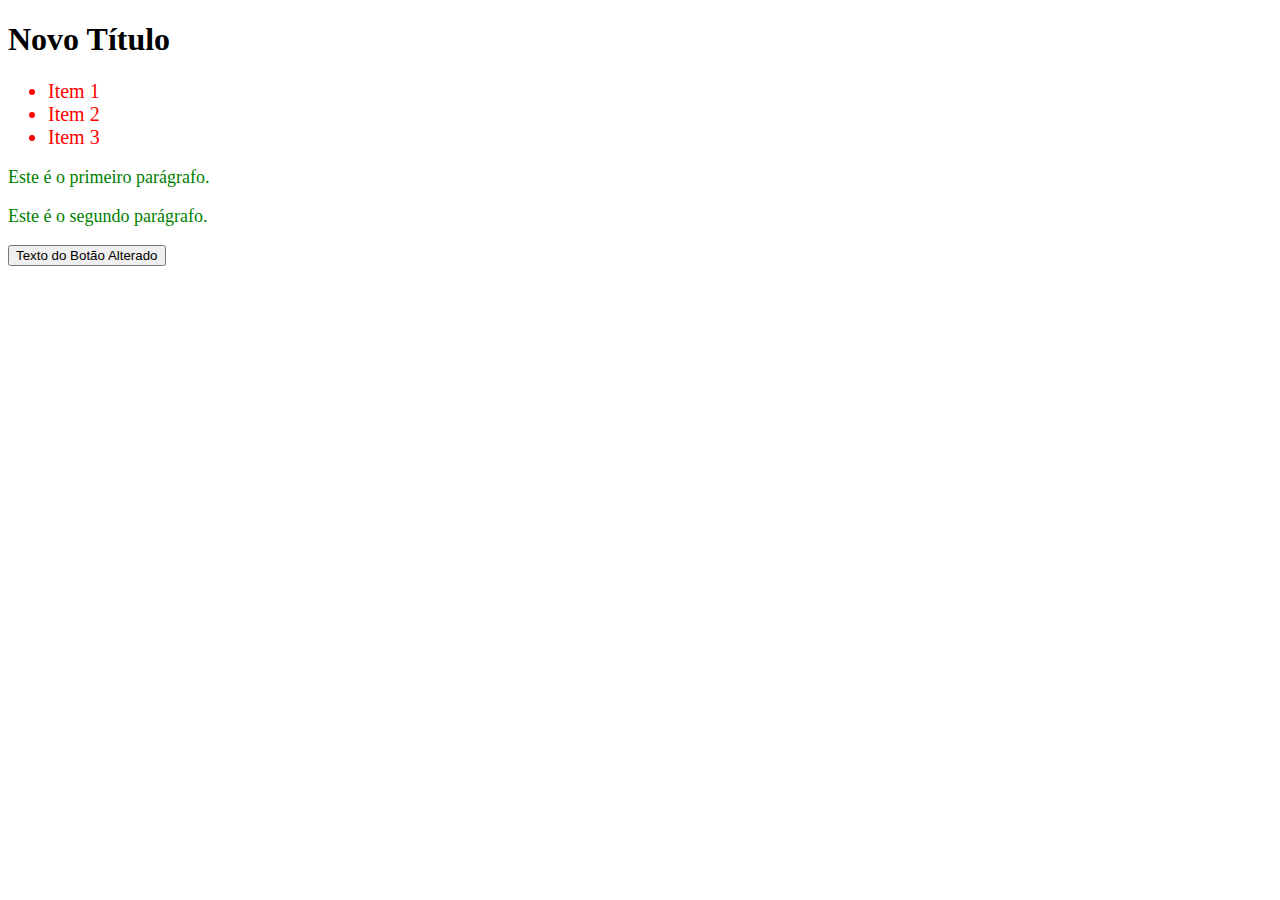
<file: exercicio/index.html>
<!DOCTYPE html>
<html lang="pt-br">
<head>
    <meta charset="UTF-8">
    <meta name="viewport" content="width=device-width, initial-scale=1.0">
    <title>Manipulação do DOM</title>
    <link rel="stylesheet" href="styles.css">
</head>
<body>

    <h1 id="titulo">Título original</h1>

    <ul id="lista">
        <li>Item 1</li>
        <li>Item 2</li>
        <li>Item 3</li>
    </ul>

    <p>Este é o primeiro parágrafo.</p>
    <p>Este é o segundo parágrafo.</p>

    <button id="meu-botao">Clique em mim</button>

    <!-- Script JS Externo -->
    <script src="index.js"></script>
    
</body>
</html>
</file>
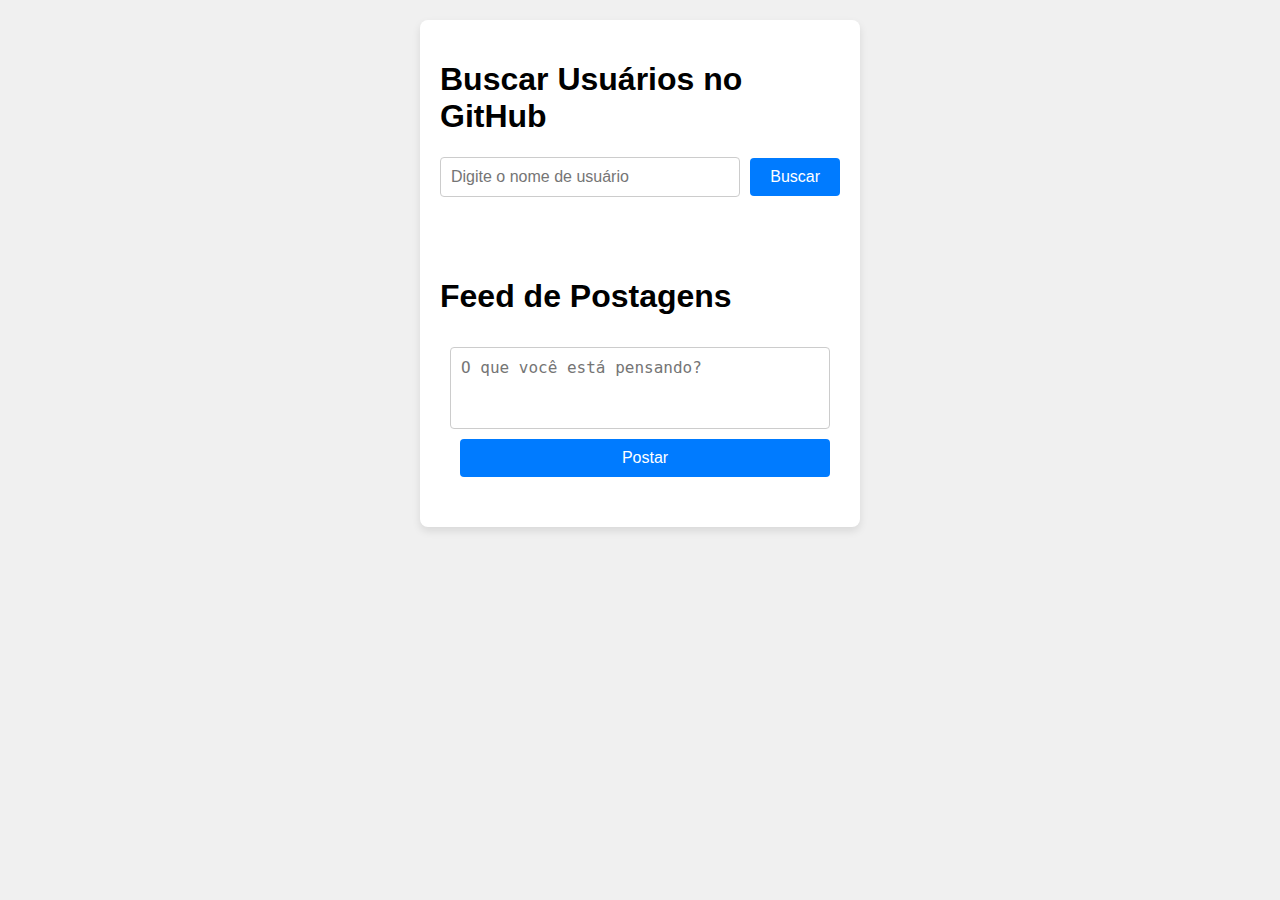
<file: exercicio_api/index.html>
<!DOCTYPE html>
<html lang="pt-BR">
<head>
  <meta charset="UTF-8">
  <meta name="viewport" content="width=device-width, initial-scale=1.0">
  <title>Busca no GitHub e Feed Social</title>
  <link rel="stylesheet" href="style.css">
</head>
<body>

  <!-- Contêiner principal -->
  <div class="container">

    <!-- Seção de busca de usuários do GitHub -->
    <section class="github-search">
      <h1>Buscar Usuários no GitHub</h1>
      <div class="search-box">
        <input type="text" id="searchUser" placeholder="Digite o nome de usuário">
        <button id="searchBtn">Buscar</button>
      </div>
      <ul id="userList"></ul>
    </section>

    <!-- Seção de feed social -->
    <section class="social-feed">
      <h1>Feed de Postagens</h1>
      <form id="postForm">
        <textarea id="postText" placeholder="O que você está pensando?"></textarea>
        <button type="submit">Postar</button>
      </form>
      <ul id="feedList"></ul>
    </section>

  </div>

  <script src="index.js"></script>
</body>
</html>
</file>
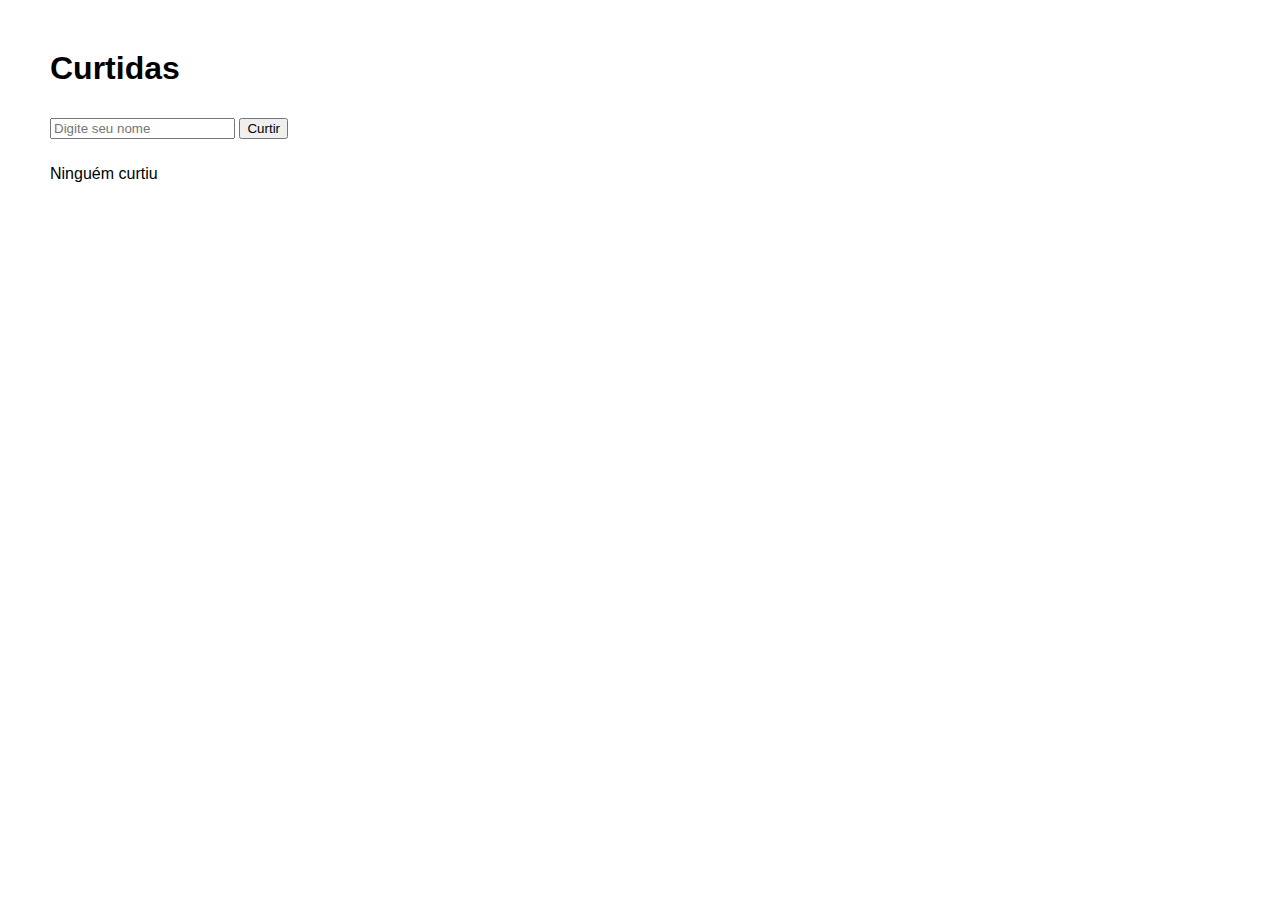
<file: exercicio_eventos/index.html>
<!DOCTYPE html>
<html lang="pt-BR">
<head>
  <meta charset="UTF-8">
  <meta name="viewport" content="width=device-width, initial-scale=1.0">
  <title>Página de Curtidas</title>
  <style>
    body {
      font-family: Arial, sans-serif;
      margin: 50px;
    }
    input, button {
      margin: 10px 0;
    }
  </style>
</head>
<body>
  <h1>Curtidas</h1>
  
  <!-- Campo de texto para o nome -->
  <input type="text" id="nome" placeholder="Digite seu nome">
  
  <!-- Botão para curtir -->
  <button onclick="curtir()">Curtir</button>
  
  <!-- Parágrafo que mostrará as curtidas -->
  <p id="curtidas">Ninguém curtiu</p>

  <!-- Importando o arquivo JavaScript -->
  <script src="script.js"></script>
</body>
</html>
</file>
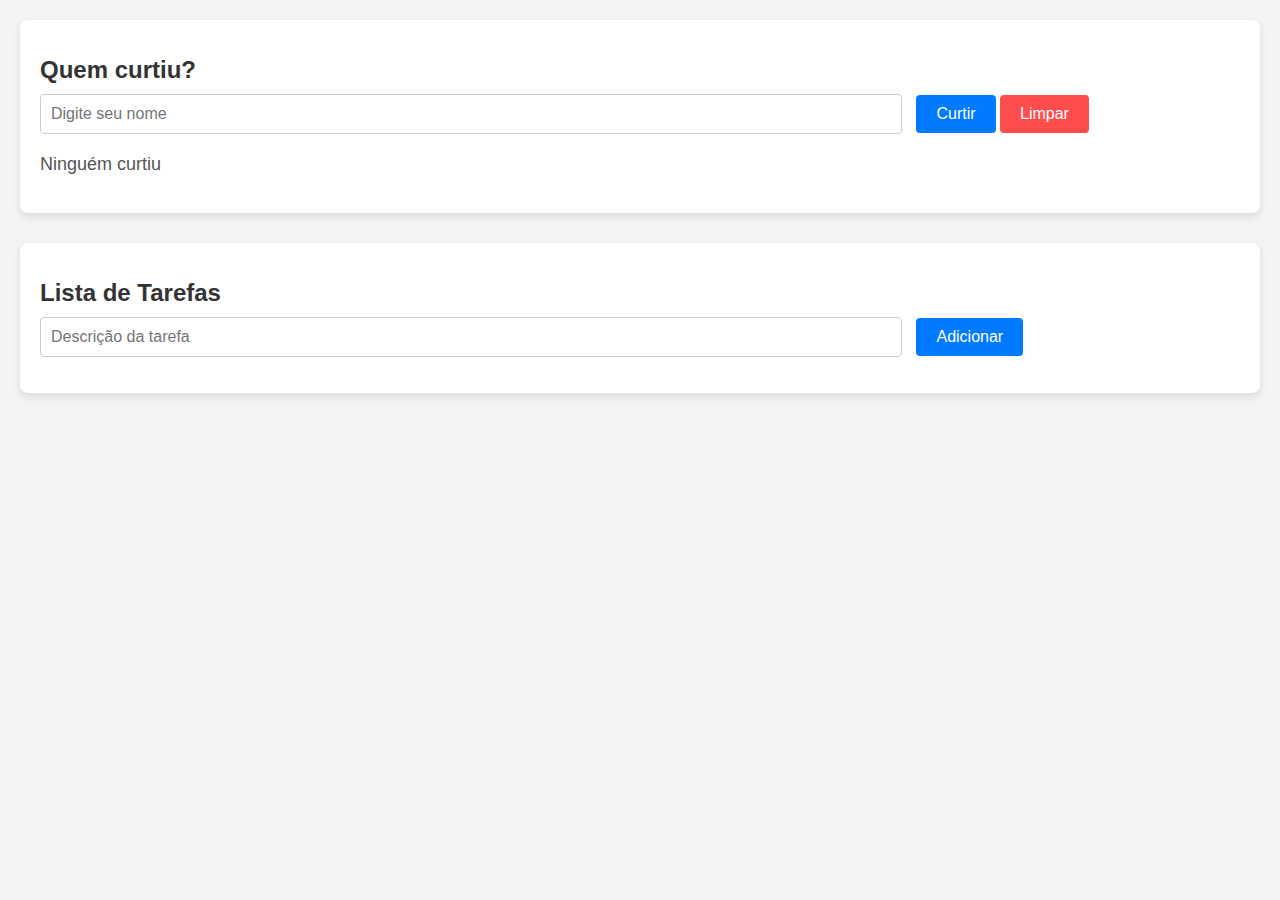
<file: exercicio_manipulacao_de_dados/index.html>
<!DOCTYPE html>
<html lang="pt-BR">
<head>
  <meta charset="UTF-8">
  <meta name="viewport" content="width=device-width, initial-scale=1.0">
  <title>Exercício: Curtidas e Tarefas</title>
  <link rel="stylesheet" href="styles.css">
</head>
<body>
  <section class="curtidas-section">
    <h1>Quem curtiu?</h1>
    <input type="text" id="nome" placeholder="Digite seu nome">
    <button id="curtirBtn">Curtir</button>
    <button id="limparBtn">Limpar</button>
    <p id="resultado">Ninguém curtiu</p>
  </section>

  <section class="tarefas-section">
    <h1>Lista de Tarefas</h1>
    <input type="text" id="descricaoTarefa" placeholder="Descrição da tarefa">
    <button id="adicionarTarefaBtn">Adicionar</button>
    <ul id="listaTarefas"></ul>
  </section>

  <script src="index.js"></script>
</body>
</html>
</file>
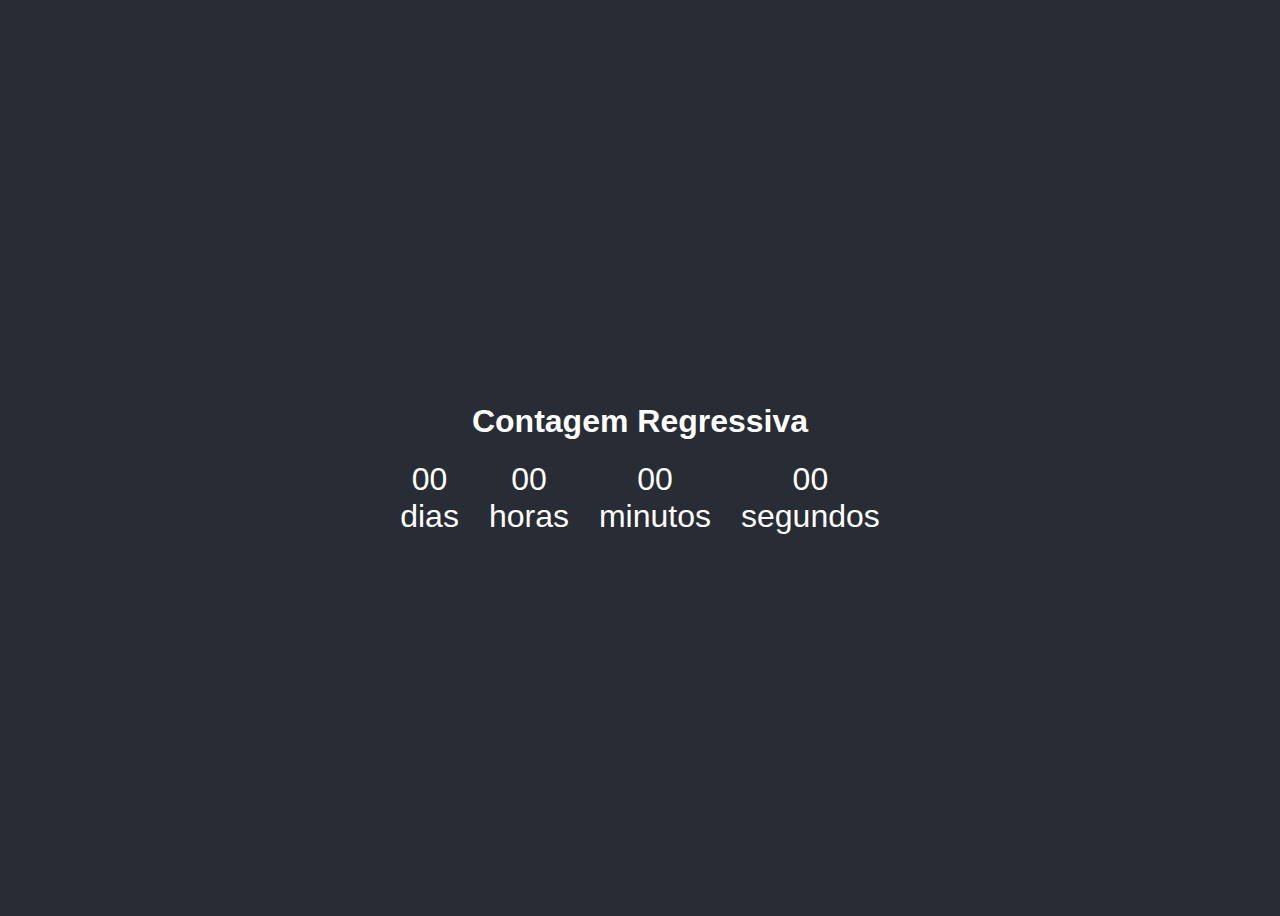
<file: exercicio_temporizador/index.html>
<!DOCTYPE html>
<html lang="pt-BR">
<head>
    <meta charset="UTF-8">
    <meta name="viewport" content="width=device-width, initial-scale=1.0">
    <link rel="stylesheet" href="styles.css">
    <title>Contagem Regressiva</title>
</head>
<body>
    <div class="container">
        <h1>Contagem Regressiva</h1>
        <div id="temporizador">
            <div class="tempo">
                <span id="dias">00</span>
                <div>dias</div>
            </div>
            <div class="tempo">
                <span id="horas">00</span>
                <div>horas</div>
            </div>
            <div class="tempo">
                <span id="minutos">00</span>
                <div>minutos</div>
            </div>
            <div class="tempo">
                <span id="segundos">00</span>
                <div>segundos</div>
            </div>
        </div>
    </div>
    <script src="./index.js"></script>
</body>
</html>
</file>
<file: exercicio/styles.css>
.novo-estilo {
    color: blue;
    font-weight: bold;
}

.paragrafo-estilizado {
    font-size: 18px;
    color: green;
}
</file>
<file: exercicio_api/style.css>
/* Estilos gerais */
body {
    font-family: Arial, sans-serif;
    background-color: #f0f0f0;
    margin: 0;
    padding: 0;
    display: flex;
    justify-content: center;
    align-items: flex-start;
    min-height: 100vh;
  }
  
  /* Contêiner principal */
  .container {
    width: 100%;
    max-width: 400px;
    background-color: #fff;
    padding: 20px;
    box-shadow: 0 4px 8px rgba(0, 0, 0, 0.1);
    border-radius: 8px;
    margin: 20px auto;
  }
  
  /* Seção de busca no GitHub */
  .github-search {
    margin-bottom: 40px;
  }
  
  .search-box {
    display: flex;
    justify-content: center;
    align-items: center;
    margin-bottom: 20px;
  }
  
  input[type="text"] {
    padding: 10px;
    width: 70%;
    font-size: 16px;
    border: 1px solid #ccc;
    border-radius: 4px;
  }
  
  button {
    padding: 10px 20px;
    background-color: #007bff;
    color: white;
    border: none;
    cursor: pointer;
    border-radius: 4px;
    font-size: 16px;
    margin-left: 10px;
  }
  
  button:hover {
    background-color: #0056b3;
  }
  
  ul {
    list-style: none;
    padding: 0;
  }
  
  li {
    background-color: #f9f9f9;
    padding: 10px;
    margin-bottom: 10px;
    border-radius: 5px;
    box-shadow: 0 2px 4px rgba(0, 0, 0, 0.1);
    display: flex;
    align-items: center;
  }
  
  li img {
    width: 50px;
    height: 50px;
    border-radius: 50%;
    margin-right: 10px;
  }
  
  /* Estilos para o feed de postagens */
  .social-feed {
    padding-top: 20px;
  }
  
  form {
    display: flex;
    flex-direction: column;
    margin-bottom: 20px;
    position: sticky;
    top: 0;
    background-color: #fff;
    padding: 10px;
    border-radius: 8px;
  }
  
  textarea {
    padding: 10px;
    font-size: 16px;
    border: 1px solid #ccc;
    border-radius: 4px;
    margin-bottom: 10px;
    height: 60px;
    resize: none;
  }
  
  .feed-item {
    display: flex;
    flex-direction: column;
    background-color: #f9f9f9;
    padding: 15px;
    margin-bottom: 10px;
    border-radius: 5px;
    box-shadow: 0 2px 4px rgba(0, 0, 0, 0.1);
  }
  
  .feed-item-header {
    display: flex;
    align-items: center;
    margin-bottom: 10px;
  }
  
  .feed-item-header img {
    width: 40px;
    height: 40px;
    border-radius: 50%;
    margin-right: 10px;
  }
  
  .feed-item-text {
    margin-bottom: 10px;
  }
  
  .feed-item-footer {
    display: flex;
    align-items: center;
  }
  
  .feed-item img {
    width: 100%;
    height: auto;
    border-radius: 4px;
    margin-top: 10px;
  }
  
  button.like-btn {
    background-color: #ff4d4d;
    padding: 5px 15px;
    border: none;
    color: white;
    cursor: pointer;
    border-radius: 4px;
    margin-left: auto;
  }
  
  button.like-btn:hover {
    background-color: #cc0000;
  }
  
  button.like-btn span {
    margin-left: 5px;
  }
</file>
<file: exercicio_manipulacao_de_dados/styles.css>
/* Estilos para a página */
body {
    font-family: Arial, sans-serif;
    background-color: #f4f4f4;
    margin: 0;
    padding: 20px;
  }
  
  h1 {
    color: #333;
    font-size: 24px;
    margin-bottom: 10px;
  }
  
  section {
    background-color: white;
    padding: 20px;
    margin-bottom: 30px;
    box-shadow: 0 4px 8px rgba(0, 0, 0, 0.1);
    border-radius: 8px;
  }
  
  input[type="text"] {
    padding: 10px;
    margin-right: 10px;
    width: 70%;
    font-size: 16px;
    border: 1px solid #ccc;
    border-radius: 4px;
  }
  
  button {
    padding: 10px 20px;
    background-color: #007bff;
    color: white;
    border: none;
    cursor: pointer;
    border-radius: 4px;
    font-size: 16px;
  }
  
  button:hover {
    background-color: #0056b3;
  }
  
  #resultado {
    margin-top: 20px;
    font-size: 18px;
    color: #555;
  }
  
  ul {
    list-style: none;
    padding: 0;
  }
  
  li {
    display: flex;
    align-items: center;
    margin-bottom: 10px;
  }
  
  li input[type="checkbox"] {
    margin-right: 10px;
  }
  
  li button {
    background-color: #ff4d4d;
    margin-left: auto;
  }
  
  li button:hover {
    background-color: #cc0000;
  }
  
  button#limparBtn {
    background-color: #ff4d4d;
  }
  
  button#limparBtn:hover {
    background-color: #cc0000;
  }
</file>
<file: exercicio_temporizador/styles.css>
body {
    display: flex;
    justify-content: center;
    align-items: center;
    height: 100vh;
    background-color: #282c34;
    color: white;
    font-family: Arial, sans-serif;
}

.container {
    text-align: center;
}

#temporizador {
    display: flex;
    justify-content: center;
    margin-top: 20px;
}

.tempo {
    margin: 0 15px;
    font-size: 2em;
    text-align: center;
    animation: fadeIn 0.5s;
}

@keyframes fadeIn {
    from { opacity: 0; }
    to { opacity: 1; }
}
</file>
